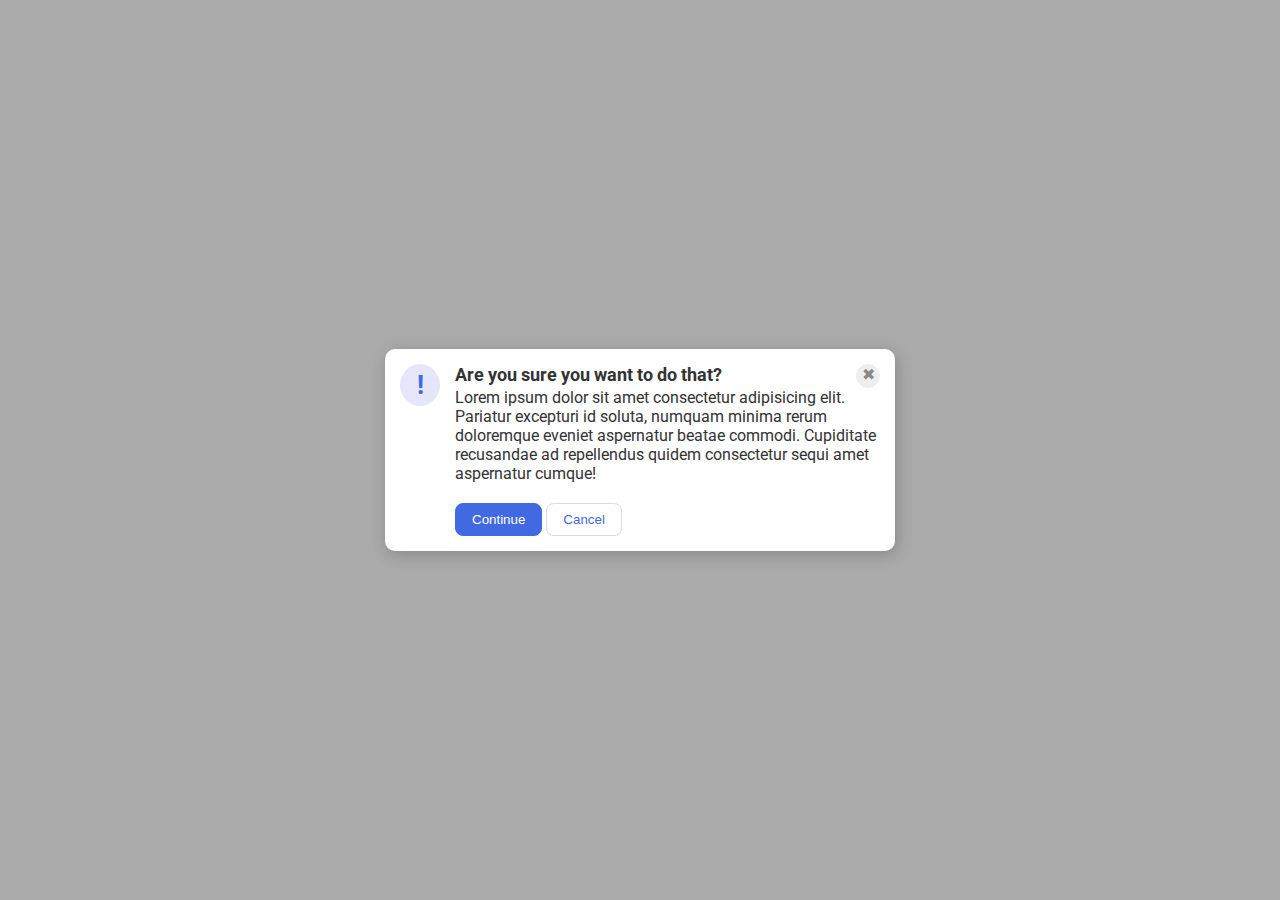
<file: flex/05-flex-modal/index.html>
<!DOCTYPE html>
<html lang="en">
  <head>
    <meta charset="UTF-8">
    <meta http-equiv="X-UA-Compatible" content="IE=edge">
    <meta name="viewport" content="width=device-width, initial-scale=1.0">
    <link rel="stylesheet" href="style.css">
    <title>Modal</title>
  </head>
  <body>
    <div class="modal">
      <div class="icon">!</div>
      <div class="content">
        <div class="header">Are you sure you want to do that?
          <button class="close-button">✖</button>
        </div>
        <div class="text">Lorem ipsum dolor sit amet consectetur adipisicing elit. Pariatur excepturi id soluta, numquam minima rerum doloremque eveniet aspernatur beatae commodi. Cupiditate recusandae ad repellendus quidem consectetur sequi amet aspernatur cumque!</div>
        <button class="continue">Continue</button>
        <button class="cancel">Cancel</button>
      </div>
    </div>
  </body>
</html>
</file>
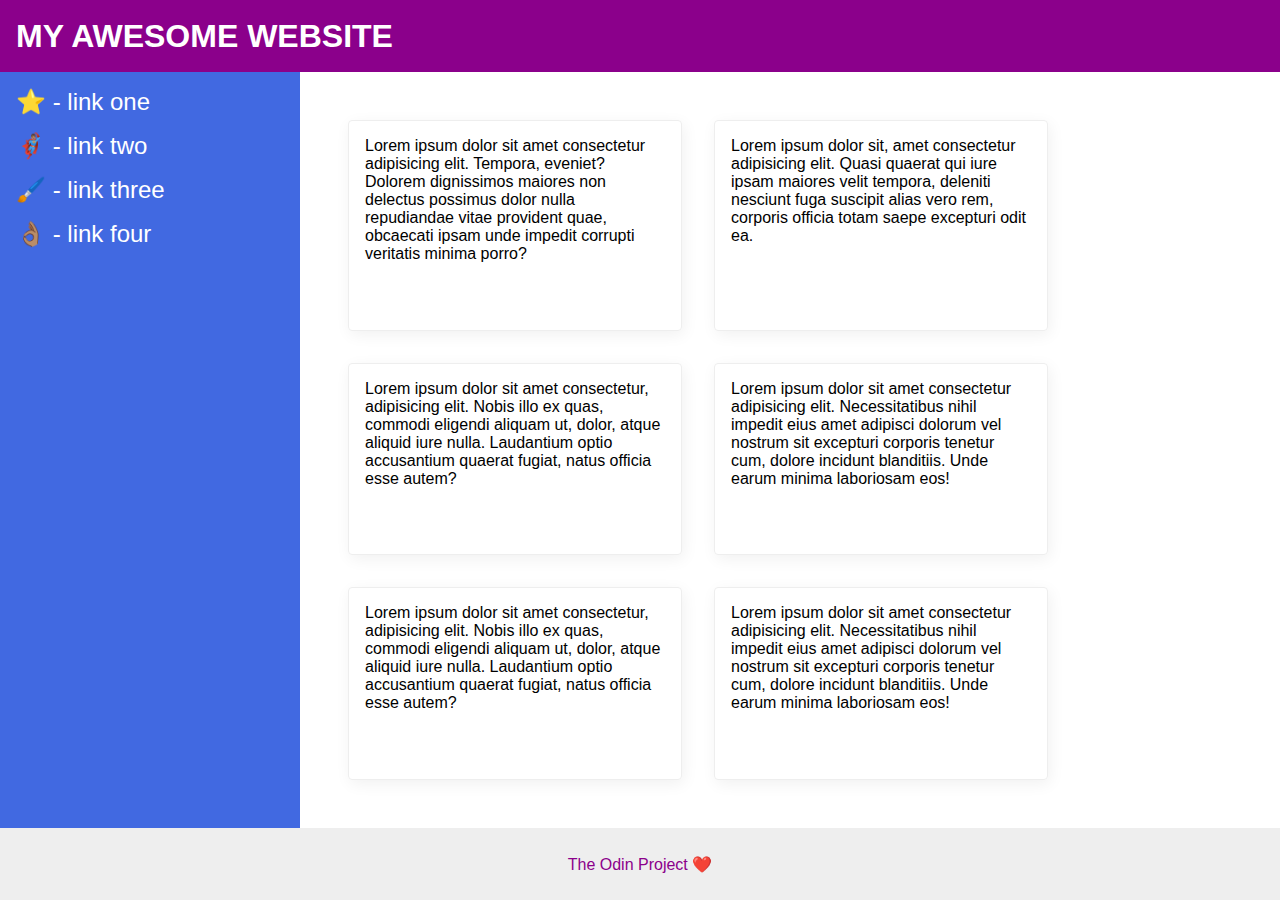
<file: flex/07-flex-layout-2/index.html>
<!DOCTYPE html>
<html lang="en">
  <head>
    <meta charset="UTF-8">
    <meta http-equiv="X-UA-Compatible" content="IE=edge">
    <meta name="viewport" content="width=device-width, initial-scale=1.0">
    <title>The Holy Grail</title>
    <link rel="stylesheet" href="style.css">
  </head>
  <body>
    <div class="header">
      MY AWESOME WEBSITE
    </div>
    
    <div class="mid-section">
      <div class="sidebar">
        <ul>
          <li><a href="#">⭐ - link one</a></li>
          <li><a href="#">🦸🏽‍♂️ - link two</a></li>
          <li><a href="#">🖌️ - link three</a></li>
          <li><a href="#">👌🏽 - link four</a></li>
        </ul>
      </div>
  
      <div class="card-container">
        <div class="card">Lorem ipsum dolor sit amet consectetur adipisicing elit. Tempora, eveniet? Dolorem dignissimos maiores non delectus possimus dolor nulla repudiandae vitae provident quae, obcaecati ipsam unde impedit corrupti veritatis minima porro?</div>
        <div class="card">Lorem ipsum dolor sit, amet consectetur adipisicing elit. Quasi quaerat qui iure ipsam maiores velit tempora, deleniti nesciunt fuga suscipit alias vero rem, corporis officia totam saepe excepturi odit ea.</div>
        <div class="card">Lorem ipsum dolor sit amet consectetur, adipisicing elit. Nobis illo ex quas, commodi eligendi aliquam ut, dolor, atque aliquid iure nulla. Laudantium optio accusantium quaerat fugiat, natus officia esse autem?</div>
        <div class="card">Lorem ipsum dolor sit amet consectetur adipisicing elit. Necessitatibus nihil impedit eius amet adipisci dolorum vel nostrum sit excepturi corporis tenetur cum, dolore incidunt blanditiis. Unde earum minima laboriosam eos!</div>
        <div class="card">Lorem ipsum dolor sit amet consectetur, adipisicing elit. Nobis illo ex quas, commodi eligendi aliquam ut, dolor, atque aliquid iure nulla. Laudantium optio accusantium quaerat fugiat, natus officia esse autem?</div>
        <div class="card">Lorem ipsum dolor sit amet consectetur adipisicing elit. Necessitatibus nihil impedit eius amet adipisci dolorum vel nostrum sit excepturi corporis tenetur cum, dolore incidunt blanditiis. Unde earum minima laboriosam eos!</div>
      </div>
    </div>
    
    <div class="footer">
      The Odin Project ❤️
    </div>
  </body>
</html>
</file>
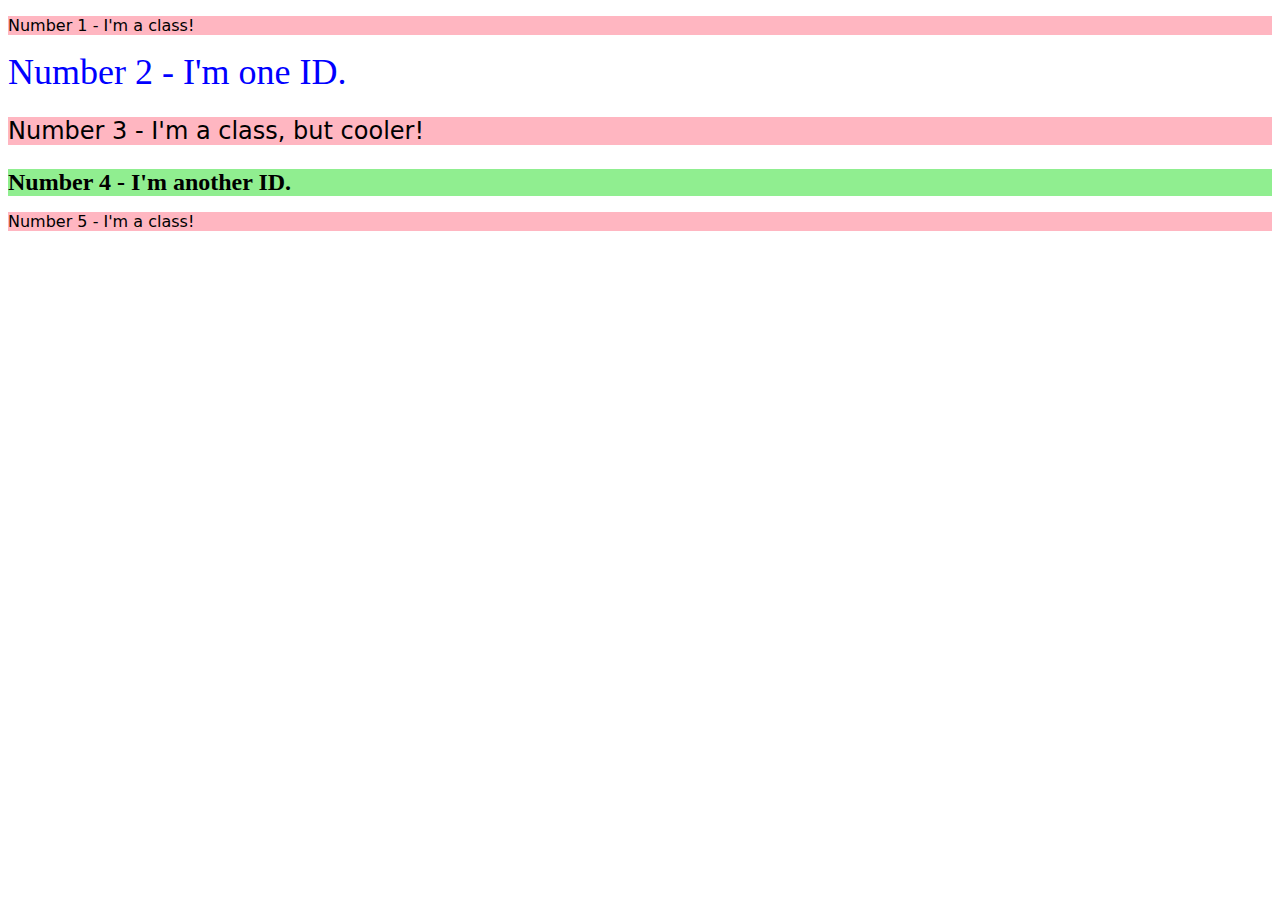
<file: foundations/02-class-id-selectors/index.html>
<!DOCTYPE html>
<html lang="en">
  <head>
    <meta charset="UTF-8">
    <meta http-equiv="X-UA-Compatible" content="IE=edge">
    <meta name="viewport" content="width=device-width, initial-scale=1.0">
    <title>Class and ID Selectors</title>
    <link rel="stylesheet" href="style.css">
  </head>
  <body>
    <p class="odd one">Number 1 - I'm a class!</p>
    <div id="two">Number 2 - I'm one ID.</div>
    <p class="odd adjust-font-size" >Number 3 - I'm a class, but cooler!</p>
    <div id="four" class="adjust-font-size">Number 4 - I'm another ID.</div>
    <p class="odd five">Number 5 - I'm a class!</p>
  </body>
</html>
</file>
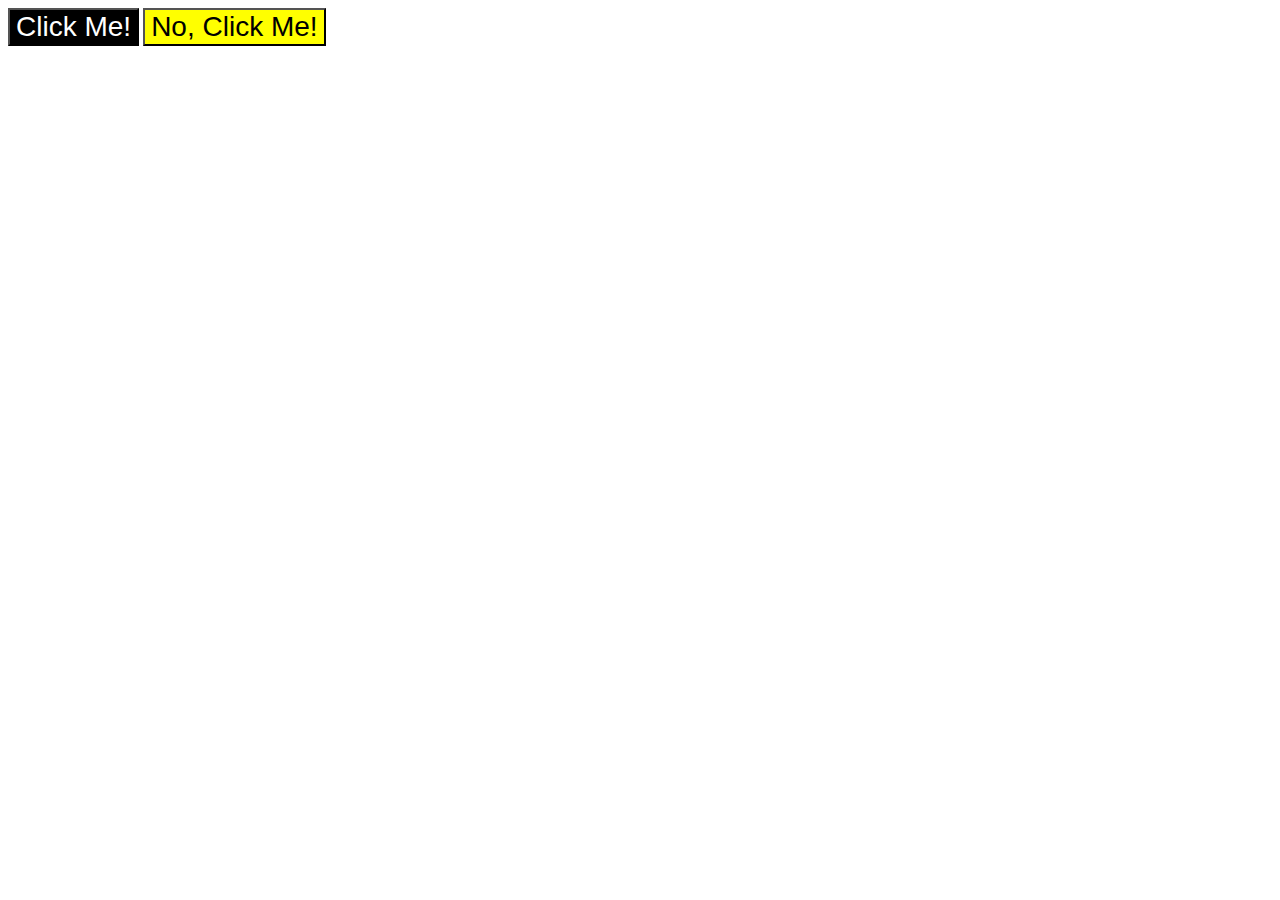
<file: foundations/03-grouping-selectors/index.html>
<!DOCTYPE html>
<html lang="en">
  <head>
    <meta charset="UTF-8">
    <meta http-equiv="X-UA-Compatible" content="IE=edge">
    <meta name="viewport" content="width=device-width, initial-scale=1.0">
    <title>Grouping Selectors</title>
    <link rel="stylesheet" href="style.css">
  </head>
  <body>
    <button class="button-1">Click Me!</button>
    <button class="button-2">No, Click Me!</button>
  </body>
</html>
</file>
<file: flex/05-flex-modal/style.css>
@import url('https://fonts.googleapis.com/css2?family=Roboto:wght@400;700&display=swap');

html, body {
  height: 100%;
}

body {
  font-family: Roboto, sans-serif;
  margin: 0;
  background: #aaa;
  color: #333;
  /* I'll give you this one for free lol */
  display: flex;
  align-items: center;
  justify-content: center;
}

.modal {
  background: white;
  width: 480px;
  border-radius: 10px;
  box-shadow: 2px 4px 16px rgba(0,0,0,.2);
  display: flex;
  justify-content: space-evenly;
  padding: 15px;
  gap: 15px;
}

.icon {
  color: royalblue;
  font-size: 26px;
  font-weight: 700;
  background: lavender;
  width: 42px;
  height: 42px;
  border-radius: 50%;
  display: flex;
  align-items: center;
  justify-content: center;
  align-self: stretch;
  min-width: 40px;
}



.close-button {
  background: #eee;
  border-radius: 50%;
  color: #888;
  font-weight: 400;
  font-size: 16px;
  height: 24px;
  width: 24px;
  display: flex;
  align-items: center;
  justify-content: center;
  border: 1px solid #eee;
  padding: 0;
  margin-left: auto;
  align-items: flex-start;
}

.text
{
  margin-bottom: 20px;
}

button {
  cursor: pointer;
  padding: 8px 16px;
  border-radius: 8px;
}

button.continue {
  background: royalblue;
  border: 1px solid royalblue;
  color: white;
}

button.cancel {
  background: white;
  border: 1px solid #ddd;
  color: royalblue;
}

.header
{
  font-weight:bold;
  font-size: large;
  display: flex;
}
</file>
<file: flex/07-flex-layout-2/style.css>
body {
  font-family: -apple-system, BlinkMacSystemFont, 'Segoe UI', Roboto, Oxygen, Ubuntu, Cantarell, 'Open Sans', 'Helvetica Neue', sans-serif;
  margin: 0;
  min-height: 100vh;
  display: flex;
  flex-direction: column;
}

.header {
  height: 72px;
  background: darkmagenta;
  color: white;
  font-size: 32px;
  font-weight: 900;
  display: flex;
  align-items: center;
  padding: 0 16px;
}

.footer {
  height: 72px;
  background: #eee;
  color: darkmagenta;
  display: flex;
  justify-content: center;
  align-items: center;
}

.sidebar {
  width: 300px;
  background: royalblue;
  box-sizing: border-box;
  padding: 16px;
  flex-shrink: 0;

}

.card {
  border: 1px solid #eee;
  box-shadow: 2px 4px 16px rgba(0,0,0,.06);
  border-radius: 4px;
  padding: 16px;
  width: 300px;
}

ul
{
  list-style-type: none;
  margin: 0;
  padding: 0;
}

li
{
  margin-bottom: 16px;
}

a
{
  text-decoration: none;
  color: white;
  font-size: 24px;
}

.mid-section
{
  display: flex;
  align-items: stretch;
  flex: 1;

}

.card-container
{
  padding: 48px;
  display: flex;
  flex-wrap: wrap;
  gap: 32px;
}
</file>
<file: foundations/02-class-id-selectors/style.css>
.odd
{
    background-color: lightpink;
    font-family: Verdana, "DejaVu Sans", sans-serif;
}

#two
{
    color: blue;
    font-size: 36px;
}

.adjust-font-size
{
    font-size: 24px;
}

#four
{
    background-color: lightgreen;
    font-weight: bold;
}
</file>
<file: foundations/03-grouping-selectors/style.css>
.button-1, .button-2
{
    font-size: 28px;
    font-family: Helvetica, "Times New Roman", sans-serif;
}

.button-1
{
    background-color: black;
    color: white;
}

.button-2
{
    background-color: yellow;
}
</file>
